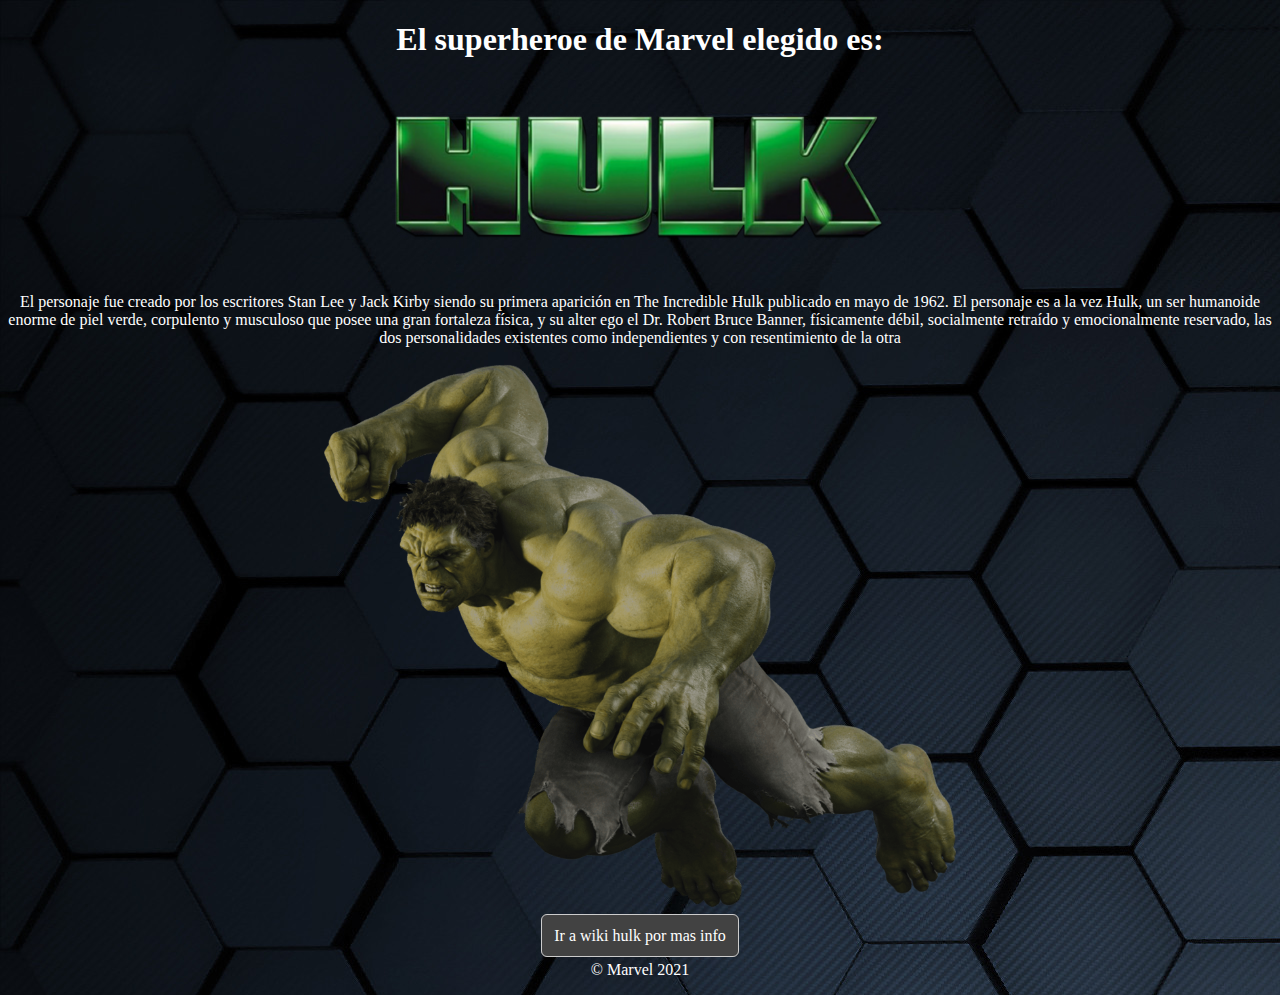
<file: index.html>
<!DOCTYPE html>
<html lang="en">

<head>
    <meta charset="UTF-8">
    <meta http-equiv="X-UA-Compatible" content="IE=edge">
    <meta name="viewport" content="width=device-width, initial-scale=1">
    <link rel="icon" href="./img/faviconhulk2.png" type="faviconhulk2.png">
    <link rel="stylesheet" href="./css/index.css">
    <title>Marvel Character</title>
</head>

<body>
    <header>
        <h1> El superheroe de Marvel elegido es:</h1>
    </header>

    <main>
        <img class="logo-image" src="./img/hulklogo.png" alt="hulk-image">
        <p> El personaje fue creado por los escritores Stan Lee y Jack Kirby siendo su primera
            aparición en The Incredible Hulk publicado en mayo de 1962. El personaje es a la vez
            Hulk, un ser humanoide enorme de piel verde, corpulento y musculoso que posee una
            gran fortaleza física, y su alter ego el Dr. Robert Bruce Banner,​ físicamente débil,
            socialmente retraído y emocionalmente reservado, las dos personalidades existentes
            como independientes y con resentimiento de la otra</p>
        <img src="./img/hulk.png" width="50%"></img>
        <div class="button-container">
            <a href="https://marvel.fandom.com/es/wiki/Hulk" target="_blank" class="button">Ir a wiki hulk por mas
                info</a>
        </div>
        
    </main>

    <footer>
        <p>&copy; Marvel 2021</p>
    </footer>
</body>

</html>
</file>
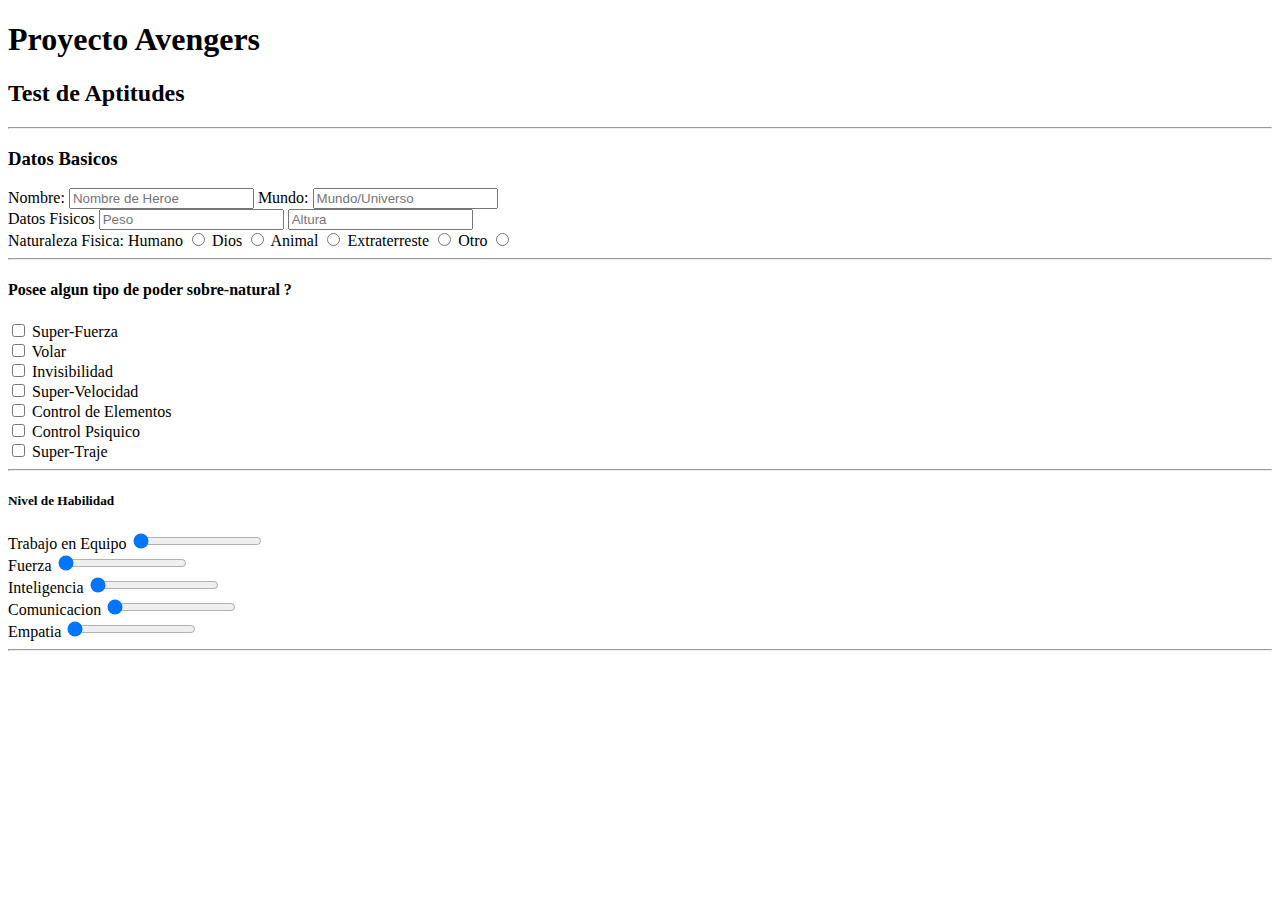
<file: form.html>
<!DOCTYPE html>
<html lang="en">

<head>
    <meta charset="UTF-8">
    <meta http-equiv="X-UA-Compatible" content="IE=edge">
    <meta name="viewport" content="width=device-width, initial-scale=1.0">
    <title>Avengers Test</title>
</head>

<body>
    <header>
        <h1> Proyecto Avengers </h1>
        <h2> Test de Aptitudes</h2>
    </header>

    <main>
        <form>
            <hr>
            <h3>Datos Basicos</h3>
            <label for="name">Nombre:</label>
            <input type="text" id="name" placeholder="Nombre de Heroe">
            <label for="mundo">Mundo:</label>
            <input type="text" id="mundo" placeholder="Mundo/Universo"><br>

            <label for="datos-fisicos">Datos Fisicos</label>
            <input type="number" id="peso" placeholder="Peso">
            <input type="number" id="altura" placeholder="Altura">

            <br>
            <label for="naturalezaFisica">Naturaleza Fisica:</label>


            <label for="radio"> Humano</label>
            <input type="radio" id="humano" name="nataraleza-fisica" value="humano">

            <label for="radio"> Dios</label>
            <input type="radio" id="dios" name="nataraleza-fisica" value="dios">

            <label for="radio"> Animal</label>
            <input type="radio" id="animal" name="nataraleza-fisica" value="animal">

            <label for="radio"> Extraterreste</label>
            <input type="radio" id="extraterrestre" name="nataraleza-fisica" value="extraterrestre">

            <label for="radio"> Otro</label>
            <input type="radio" id="otro" name="nataraleza-fisica" value="otro"><br>
            <hr>

            <h4>Posee algun tipo de poder sobre-natural ?</h4>
            <input type="checkbox" id="box1" name="fuerza" value="fuerza">
            <label for="fuerza">Super-Fuerza</label><br>
            <input type="checkbox" id="box2" name="volar" value="volar">
            <label for="fuerza">Volar</label><br>
            <input type="checkbox" id="box3" name="invi" value="invi">
            <label for="fuerza">Invisibilidad</label><br>
            <input type="checkbox" id="box4" name="velocidad" value="velocidad">
            <label for="fuerza">Super-Velocidad</label><br>
            <input type="checkbox" id="box5" name="elemento" value="elemento">
            <label for="fuerza">Control de Elementos</label><br>
            <input type="checkbox" id="box6" name="psico" value="psico">
            <label for="fuerza">Control Psiquico</label><br>
            <input type="checkbox" id="box7" name="traje" value="traje">
            <label for="fuerza">Super-Traje</label><br>
            <hr>

            <h5>Nivel de Habilidad</h5>

            <label for="habilidad">Trabajo en Equipo</label>
            <input type="range" name="trabajo-equipo" id="trabajo-equipo" min="0" max="10" step="1" value="0"><br>
            <label for="habilidad">Fuerza</label>
            <input type="range" name="fuerza" id="fuerza" min="0" max="10" step="1" value="0"><br>
            <label for="habilidad">Inteligencia</label>
            <input type="range" name="inteligencia" id="inteligencia" min="0" max="10" step="1" value="0"><br>
            <label for="habilidad">Comunicacion</label>
            <input type="range" name="comunicacion" id="comunicacion" min="0" max="10" step="1" value="0"><br>
            <label for="habilidad">Empatia</label>
            <input type="range" name="empatia" id="empatia" min="0" max="10" step="1" value="0"><br>

            <hr>






















        </form>

    </main>


    <footer>


    </footer>

</body>

</html>
</file>
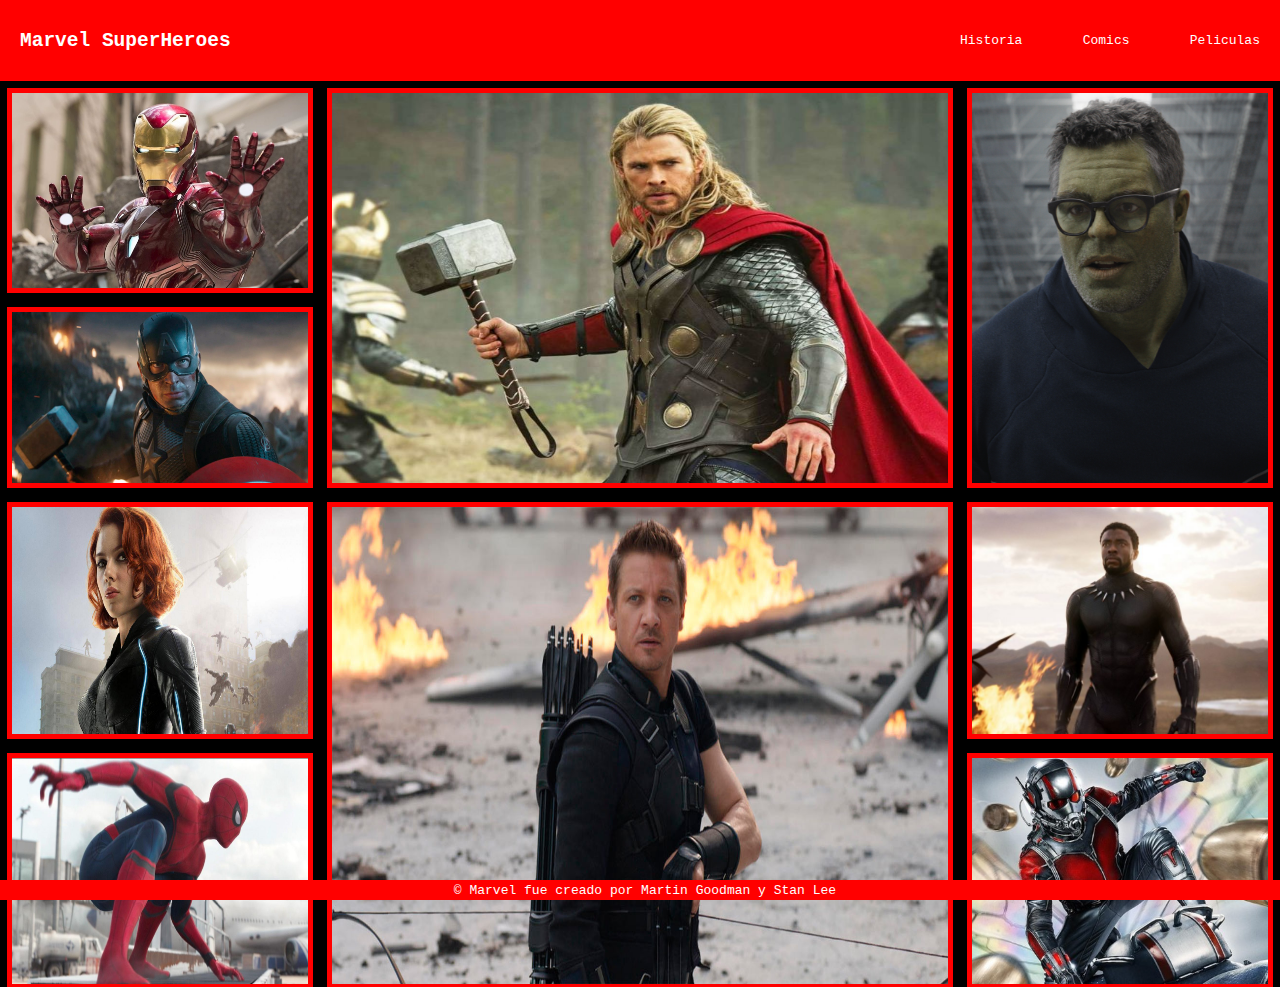
<file: galeria.html>
<!DOCTYPE html>
<html lang="en">

<head>
    <meta charset="UTF-8">
    <meta http-equiv="X-UA-Compatible" content="IE=edge">
    <meta name="viewport" content="width=device-width, initial-scale=1.0">
    <link rel="stylesheet" href="css/galeria.css">
    <title>Galeria Marvel</title>
</head>

<body>
    <nav class="navbar">
        <h2 class="title"> Marvel SuperHeroes</h2>
        <ul class="navbar-opc">
            <li class="opc">Historia</li>
            <li class="opc">Comics</li>
            <li class="opc">Peliculas</li>

        </ul>
    </nav>

    <main>
        <div class="container">
            <div class="item item-1"> <img src="./img/ironman-galeria.jpg" alt="ironman-galeria"></div>
            <div class="item item-2"> <img src="./img/thor-galeria.jpg " alt="thor-galeria"></div>
            <div class="item item-3"> <img src="./img/brucebanner-galeria.png" alt="brucebanner-galeria"></div>
            <div class="item item-4"> <img src="./img/capitanamerica-galeria.jpg" alt="capitanamerica-galeria"></div>
            <div class="item item-5"> <img src="./img/blackwidow-galeria.jpg" alt="blackwidow-galeria"></div>
            <div class="item item-6"> <img src="./img/hawkeye-galeria.jpg" alt="hawkeye-galeria"></div>
            <div class="item item-7"> <img src="./img/panteranegra-galeria.jpg" alt="panteranegra-galeria"></div>
            <div class="item item-8"> <img src="./img/spiderman-galeria.jpg" alt="spiderman-galeria"></div>
            <div class="item item-9"> <img src="./img/antman-galeria.jpg" alt=""></div>



        </div>

    </main>

    


    <footer class="footer">

        <p class="text">&copy; Marvel fue creado por Martin Goodman y Stan Lee</p>

    </footer>

</body>



</html>
</file>
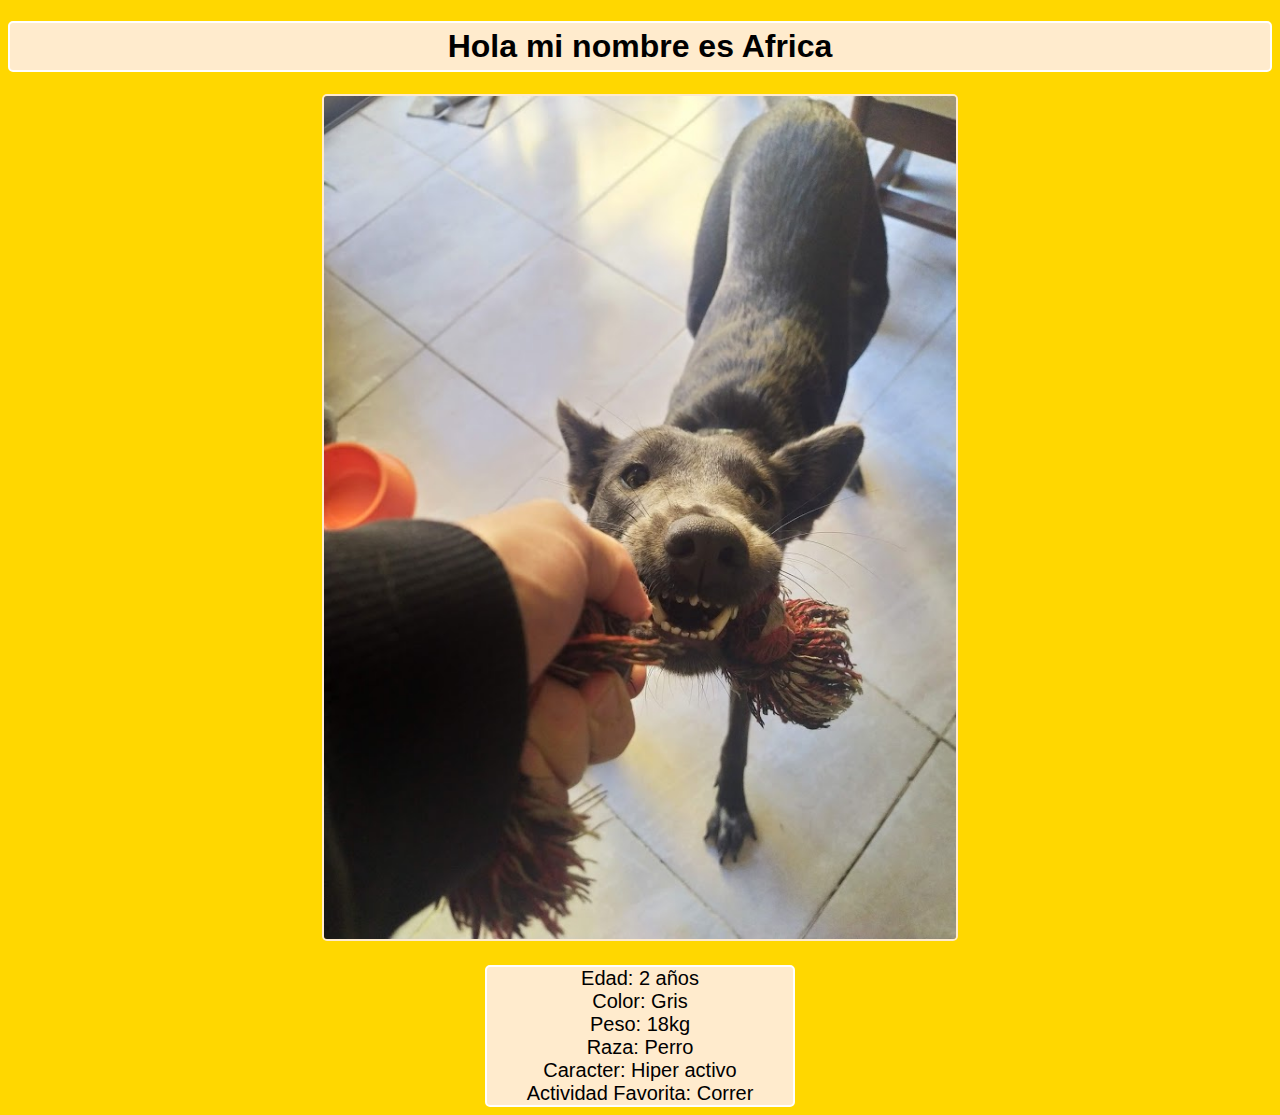
<file: work.html>
<!DOCTYPE html>
<html lang="en">

<head>
    <meta charset="UTF-8">
    <meta http-equiv="X-UA-Compatible" content="IE=edge">
    <meta name="viewport" content="width=device-width, initial-scale=1.0">
    <title>Pet</title>  
    <link rel="stylesheet" href="./css/dogstyle.css">
</head>

<body>
    <h1>Hola mi nombre es Africa</h1>
    <img src="img/africa.jpg" alt="golden-image">

    <ul>
        <li>Edad: 2 años </li>
        <li> Color: Gris</li>
        <li>Peso: 18kg</li>
        <li>Raza: Perro</li>
        <li>Caracter: Hiper activo</li>
        <li>Actividad Favorita: Correr</li>


    </ul>
</body>

</html>
</file>
<file: css/index.css>
body {
    text-align: center;
    background: url(../img/background.jpg);
    color: white;
    font-family: -webkit-pictograph;

}

a.button {
    border: 1px solid #ccc;
    padding: 12px;
    border-radius: 6px;
    color: white;
    background: #424242;
    text-decoration: none;
}

.button-container {
    margin-top: 16px;
}

.logo-image {
    width: 100%;
    max-width: 500px;
}
</file>
<file: css/galeria.css>
*{
    font-family:monospace;
}

body {
    padding: 0px;
    margin: 0px;
    background: black;
    flex-direction: column;
}

.title {
    margin: 0px;
}
.navbar{
    background-color: red;
    color: white;
    display: flex;
    align-items: center;
    justify-content: space-between;
    padding: 20px;
}
.navbar-opc{
    display: flex;
    justify-content: space-between;
    width: 300px;
   
}
.opc{
    list-style-type: none;
    
}

img{
    width: 100%;
    height: 100%;
    margin: auto;
}

.container{
    display: grid;
    height: 700px;
    width: 100%;
    grid-template-columns: 1fr 2fr 1fr;
    grid-template-rows:  1fr 1fr 1fr 1fr;
    grid-template-areas:
        "item1 item2 item3"
        "item4 item2  item3"
        "item5 item6 item7"
        "item8 item6 item9"
        
    ;
}
.item{
    background: red;
    border: 2px solid black;
    margin: 5px;
    padding: 5px;
    text-align: center;
    
}

.item-1{
    grid-area: item1;
}
.item-2{
    grid-area: item2;
}
.item-3{
    grid-area: item3;
}
.item-4{
    grid-area: item4;
}
.item-5{
    grid-area: item5;
}
.item-6{
    grid-area: item6;
}.item-7{
    grid-area: item7;
}.item-8{
    grid-area: item8;
}
.item-9{
    grid-area: item9;
}

.footer{
    display: flex;
    align-items: center;
    justify-content:center;    
    background: red;
    color: white;
    position: fixed;
    bottom: 0;
    width: 100%;
    height: 10px;
    padding: 5px;

    


}
</file>
<file: css/dogstyle.css>
body{

    text-align: center;
    background-color:gold;
}
h1 {
    color: white;
    background-color: blanchedalmond;
    padding: 5px;
    color: black;
    font-family: 'Gill Sans', 'Gill Sans MT', Calibri, 'Trebuchet MS', sans-serif;
    border-radius: 5px;
    border: 2px solid white;
}

 ul{
     background-color:GOLD;
     font-family: 'Gill Sans', 'Gill Sans MT', Calibri, 'Trebuchet MS', sans-serif;
     border-radius: 5px;
     border:2px solid white;
     background-color: blanchedalmond;
     display: table;
     margin: 20px auto 0px auto;
     list-style-type: none;
     padding-right: 40px;
     font-size: 20px;
     
    
}


img {
    
    text-align: center;
    height: auto;
    max-width: 100%;
    border-radius: 5px;
    border: 2px solid blanchedalmond;
    width: 50%;

   
    
}
</file>
